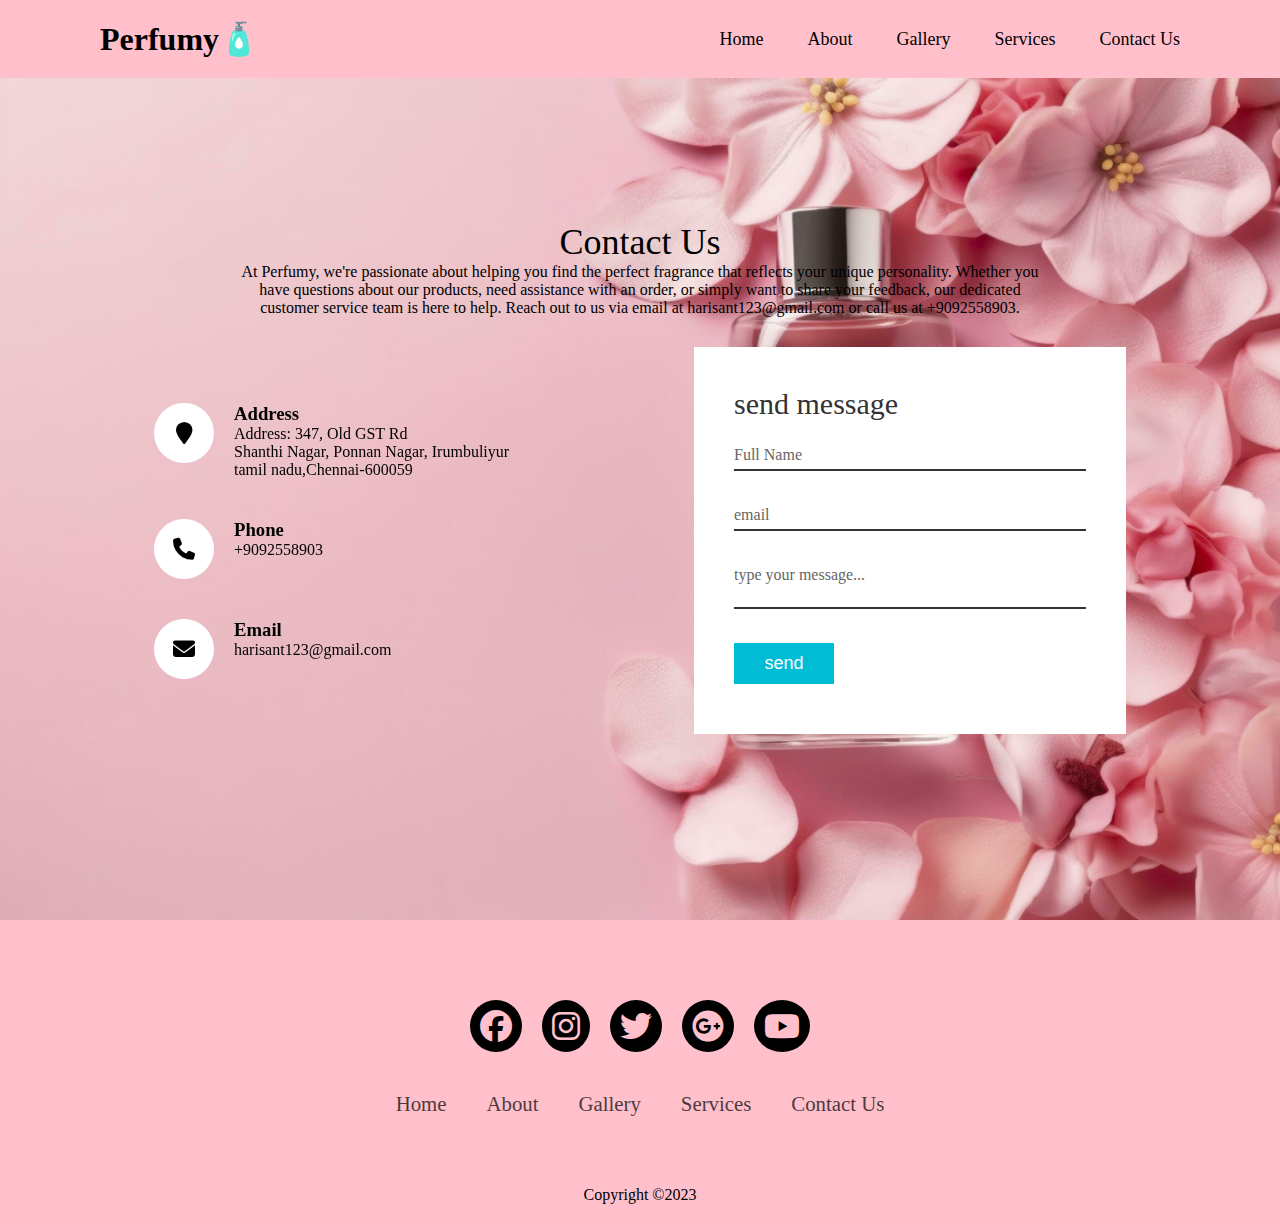
<file: pages/contact.html>
<!DOCTYPE html>
<html>
  <head>
    <meta charset="UTF-8" />
    <meta name="viewport" content="width=device-width, initial-scale=1.0" />
    <title>contact us📞</title>
    <link rel="stylesheet" href="../css/contact.css" />
    <link
      rel="stylesheet"
      href="https://cdnjs.cloudflare.com/ajax/libs/font-awesome/6.5.2/css/all.min.css"
    />
    <link href="https://unpkg.com/aos@2.3.1/dist/aos.css" rel="stylesheet">
  </head>
  <body>
    <header class="header">
      <a href="" class="logo" style="color: black">Perfumy🧴</a>

      <nav class="navbar">
        <a href="../index.html" style="color: black">Home</a>
        <a href="../index.html#hero" style="color: black">About</a>
        <a href="#" style="color: black">Gallery</a>
        <a href="service.html" style="color: black">Services</a>
        <a href="contact.html" style="color: black">Contact Us</a>
      </nav>
    </header>
    <section class="contact">
      <div class="content">
        <h2>Contact Us</h2>
        <p>
          At Perfumy, we're passionate about helping you find the perfect
          fragrance that reflects your unique personality. Whether you have
          questions about our products, need assistance with an order, or simply
          want to share your feedback, our dedicated customer service team is
          here to help. Reach out to us via email at harisant123@gmail.com or
          call us at +9092558903.
        </p>
      </div>
      <div class="container">
        <div class="contactinfo">
          <div class="box" data-aos="fade-up">
            <div class="icon">
              <i class="fa fa-map-marker" aria-hidden="true"></i>
            </div>
            <div class="text">
              <h3>Address</h3>
              <p>
                Address: 347, Old GST Rd<br />
                Shanthi Nagar, Ponnan Nagar, Irumbuliyur<br />
                tamil nadu,Chennai-600059
              </p>
            </div>
          </div>
          <div class="box" data-aos="fade-up">
            <div class="icon">
              <i class="fa fa-phone" aria-hidden="true"></i>
            </div>
            <div class="text">
              <h3>Phone</h3>
              <p>+9092558903</p>
            </div>
          </div>

          <div class="box" data-aos="fade-up">
            <div class="icon">
              <i class="fa fa-envelope" aria-hidden="true"></i>
            </div>
            <div class="text">
              <h3>Email</h3>
              <p>harisant123@gmail.com</p>
            </div>
          </div>
        </div>
        <div class="contactform" data-aos="zoom-in">
          <form>
            <h2>send message</h2>
            <div class="inputbox">
              <input type="text" name="" required="required" />
              <span>Full Name</span>
            </div>
            <div class="inputbox">
              <input type="text" name="" required="required" />
              <span>email</span>
            </div>
            <div class="inputbox">
              <textarea required="required"></textarea>
              <span>type your message...</span>
            </div>
            <div class="inputbox">
              <input type="submit" name="" value="send" />
            </div>
          </form>
        </div>
      </div>
    </section>
    <footer>
      <div class="footerContainer">
        <div class="socialIcons">
          <a href="https://www.facebook.com/virtualindiaa/"
            ><i class="fa-brands fa-facebook"></i
          ></a>
          <a href="https://www.instagram.com/virtualindiaa/"
            ><i class="fa-brands fa-instagram"></i
          ></a>
          <a href=""><i class="fa-brands fa-twitter"></i></a>
          <a href=""><i class="fa-brands fa-google-plus"></i></a>
          <a href=""><i class="fa-brands fa-youtube"></i></a>
        </div>
        <div class="footerNav">
          <ul>
            <li><a href="../index.html" style="color: black">Home</a></li>
            <li><a href="../index.html#hero" style="color: black">About</a></li>
            <li><a href="" style="color: black">Gallery</a></li>
            <li>
              <a href="../pages/service.html" style="color: black">Services</a>
            </li>
            <li>
              <a href="../pages/contact.html" style="color: black"
                >Contact Us</a
              >
            </li>
          </ul>
        </div>
      </div>
      <div class="footerBottom">
        <p>Copyright &copy;2023</p>
      </div>
    </footer>

    <!-- aos script start -->
    <script src="https://unpkg.com/aos@next/dist/aos.js"></script>
    <script>
      AOS.init();
    </script>
    <!-- aos script end -->
  </body>
</html>
</file>
<file: css/contact.css>
* {
  padding: 0;
  margin: 0;
  box-sizing: border-box;
}
.header {
  position: fixed;
  top: 0;
  left: 0;
  width: 100%;
  padding: 20px 100px;
  background: pink;
  display: flex;
  justify-content: space-between;
  z-index: 100;
  align-items: center;
}
.navbar a {
  position: relative;
  font-size: 18px;
  color: white;
  font-weight: 500;
  text-decoration: none;
  margin-left: 40px;
}

.navbar a::before {
  content: "";
  position: absolute;
  top: 100%;
  left: 0;
  width: 0;
  height: 2px;
  background: black;
  transition: 0.3s;
}

.navbar a:hover::before {
  width: 100%;
}
.logo {
  font-size: 32px;
  color: white;
  text-decoration: none;
  font-weight: 700;
}

.contact {
  position: relative;
  min-height: 100vh;
  padding: 50px 100px;
  display: flex;
  justify-content: center;
  align-items: center;
  flex-direction: column;
  background: url(../img/perfume\ background\ 10.jpg);
  background-size: cover;
  margin-top: 20px;
}
.contact .content {
  max-width: 800px;
  text-align: center;
}
.contact .content h2 {
  font-size: 36px;
  font-weight: 500;
  color: black;
  margin-top: 15px;
}
.contact .content p {
  font-weight: 300;
  color: black;
}
.container {
  width: 100%;
  display: flex;
  justify-content: center;
  align-items: center;
  margin-top: 30px;
}
.container .contactinfo {
  width: 50%;
  display: flex;
  flex-direction: column;
}
.container .contactinfo .box {
  /* position: relative; */
  padding: 20px 0;
  display: flex;
}
.container .contactinfo .box .icon {
  min-width: 60px;
  height: 60px;
  background: #fff;
  display: flex;
  justify-content: center;
  align-items: center;
  border-radius: 50%;
  font-size: 22px;
}

.container .contactinfo .box .text {
  display: flex;
  margin-left: 20px;
  font-size: 16px;
  color: black;
  flex-direction: column;
  font-weight: 300px;
}
.container .contactinfo .box .text h3 {
  font-weight: 900;
  color: black;
}
.contactform {
  width: 40%;
  padding: 40px;
  background: #fff;
}
.contactform h2 {
  font-size: 30px;
  color: #333;
  font-weight: 500;
}
.contactform .inputbox {
  position: relative;
  width: 100%;
  margin-top: 10px;
}
.contactform .inputbox input,
.contactform .inputbox textarea {
  width: 100%;
  padding: 5px 0;
  font-size: 16px;
  margin: 10px 0;
  border: none;
  border-bottom: 2px solid #333;
  outline: none;
  resize: none;
}

.contactform .inputbox span {
  position: absolute;
  left: 0;
  padding: 5px 0;
  font-size: 16px;
  margin: 10px 0;
  pointer-events: none;
  transition: 0.5s;
  color: #666;
}
.contactform .inputbox input:focus ~ span,
.contactform .inputbox input:valid ~ span,
.contactform .inputbox textarea:focus ~ span,
.contactform .inputbox textarea:valid ~ span {
  color: #e91e63;
  font-size: 12px;
  transform: translateY(-20px);
}
.contactform .inputbox input[type="submit"] {
  width: 100px;
  background: #00bcd4;
  color: #fff;
  border: none;
  cursor: pointer;
  padding: 10px;
  font-size: 18px;
}
@media (max-width: 991px) {
  .contact {
    padding: 50px;
    margin-top: 20px;
  }
  .container {
    flex-direction: column;
  }
  .container .contactinfo {
    margin-bottom: 40px;
  }
  .container .contactinfo,
  .contactform {
    width: 100%;
  }
  .box {
    margin: 0 auto;
  }
  .text h3 {
    font-size: 50px;
    /* font-weight: 900 !important; */
    margin-left: unset !important;
    text-align: center;
  }
  .text p {
    text-align: center;
    font-size: 40px;
  }
  .icon {
    position: absolute;
    left: 0;
    left: 100px !important;
  }
}
footer {
  background-color: pink;
}
.footerContainer {
  width: 100%;
  padding: 70px 30px 20px;
}
.socialIcons {
  display: flex;
  justify-content: center;
}
.socialIcons a {
  text-decoration: none;
  padding: 10px;
  background-color: black;
  margin: 10px;
  border-radius: 50%;
}
.socialIcons a i {
  font-size: 2em;
  color: pink;
  opacity: 0, 9;
}
/* Hover affect on social media icon */
.socialIcons a:hover {
  background-color: pink;
  transition: 0.5s;
}
.socialIcons a:hover i {
  color: black;
  transition: 0.5s;
}
.footerNav {
  margin: 30px 0;
}
.footerNav ul {
  display: flex;
  justify-content: center;
  list-style-type: none;
}
.footerNav ul li a {
  color: white;
  margin: 20px;
  text-decoration: none;
  font-size: 1.3em;
  opacity: 0.7;
  transition: 0.5s;
}
.footerNav ul li a:hover {
  opacity: 1;
}
.footerBottom {
  background-color: pink;
  padding: 20px;
  text-align: center;
}
.footerBottom p {
  color: black;
}
.designer {
  opacity: 0.7;
  text-transform: uppercase;
  letter-spacing: 1px;
  font-weight: 400;
  margin: 0px 5px;
}
@media (max-width: 768px) {
  .header {
    display: none;
  }
  .footerNav ul {
    flex-direction: column;
  }
  .footerNav ul li {
    width: 100%;
    text-align: center;
    margin: 10px;
  }
  .socialIcons a {
    padding: 8px;
    margin: 4px;
  }
  .container .contactinfo .box .icon {
    display: none;
  }
}

@media (max-width: 320px) {
  .text p {
    font-size: 20px;
  }
  .contactinfo .box .text h3 {
    font-size: 30px;
  }
  .container .contactinfo .box .icon {
    display: none;
  }
  .contactform {
    width: 290px;
  }
}
@media (max-width: 425px) {
  .text p {
    font-size: 20px;
  }
  .contactinfo .box .text h3 {
    font-size: 30px;
  }
  .container .contactinfo .box .icon {
    display: none;
  }
  .contactform {
    width: 290px;
  }
}
</file>
